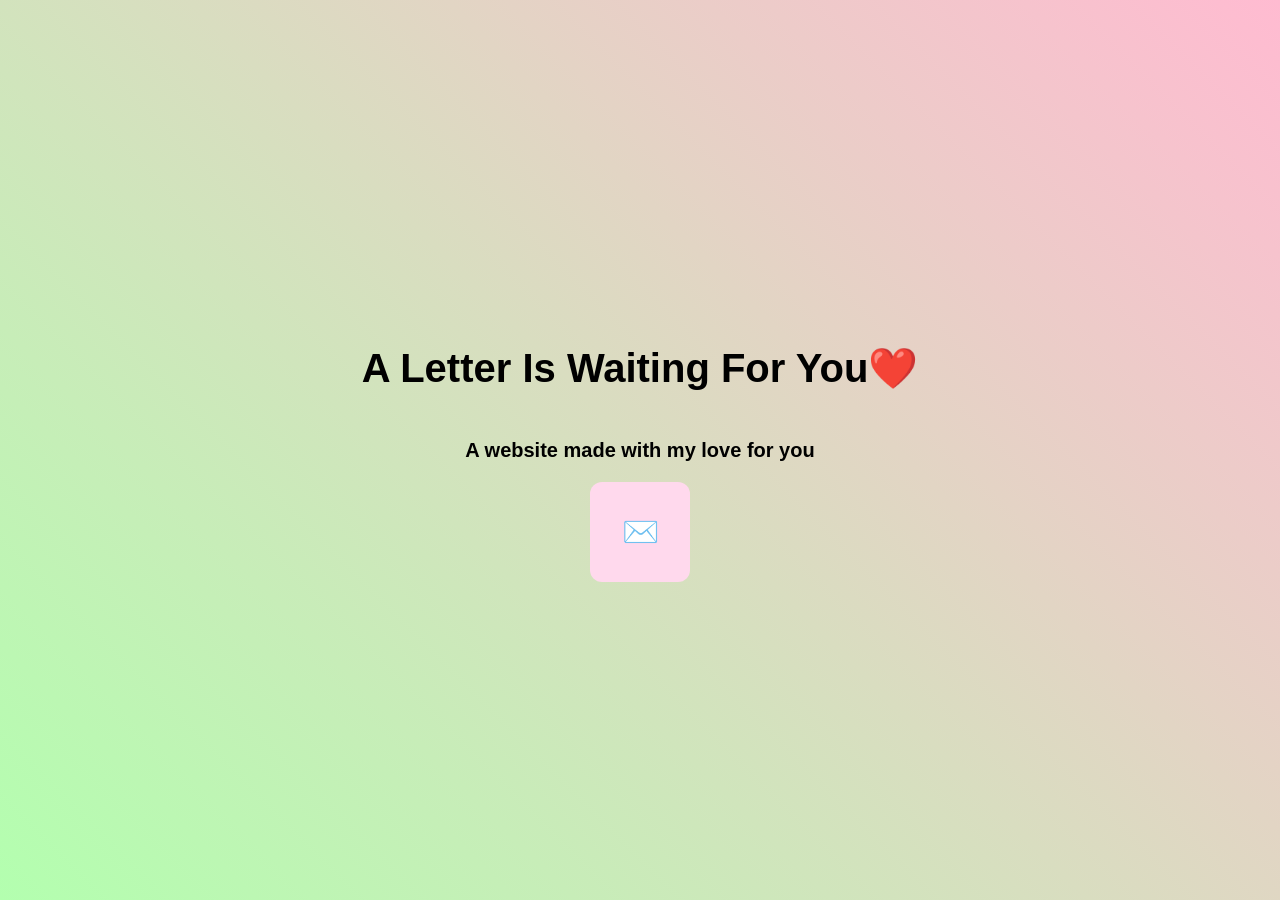
<file: index.html>
<!DOCTYPE html>
<html>
  <head>
    <meta charset="UTF-8" />
    <meta name="viewport" content="width=device-width, initial-scale=1.0" />
    <title>My Letter for Baobei</title>
    <link rel="stylesheet" href="style.css" />
  </head>
  <body>
    <h1>A Letter Is Waiting For You❤️</h1>

    <p>A website made with my love for you</p>

    <button class="front-button" aria-label="Open letter">✉️</button>

    <script>
  document.querySelector('.front-button').onclick = function() {
    window.location.href = 'letter.html';
  }
    </script>
  </body>
</html>
</file>
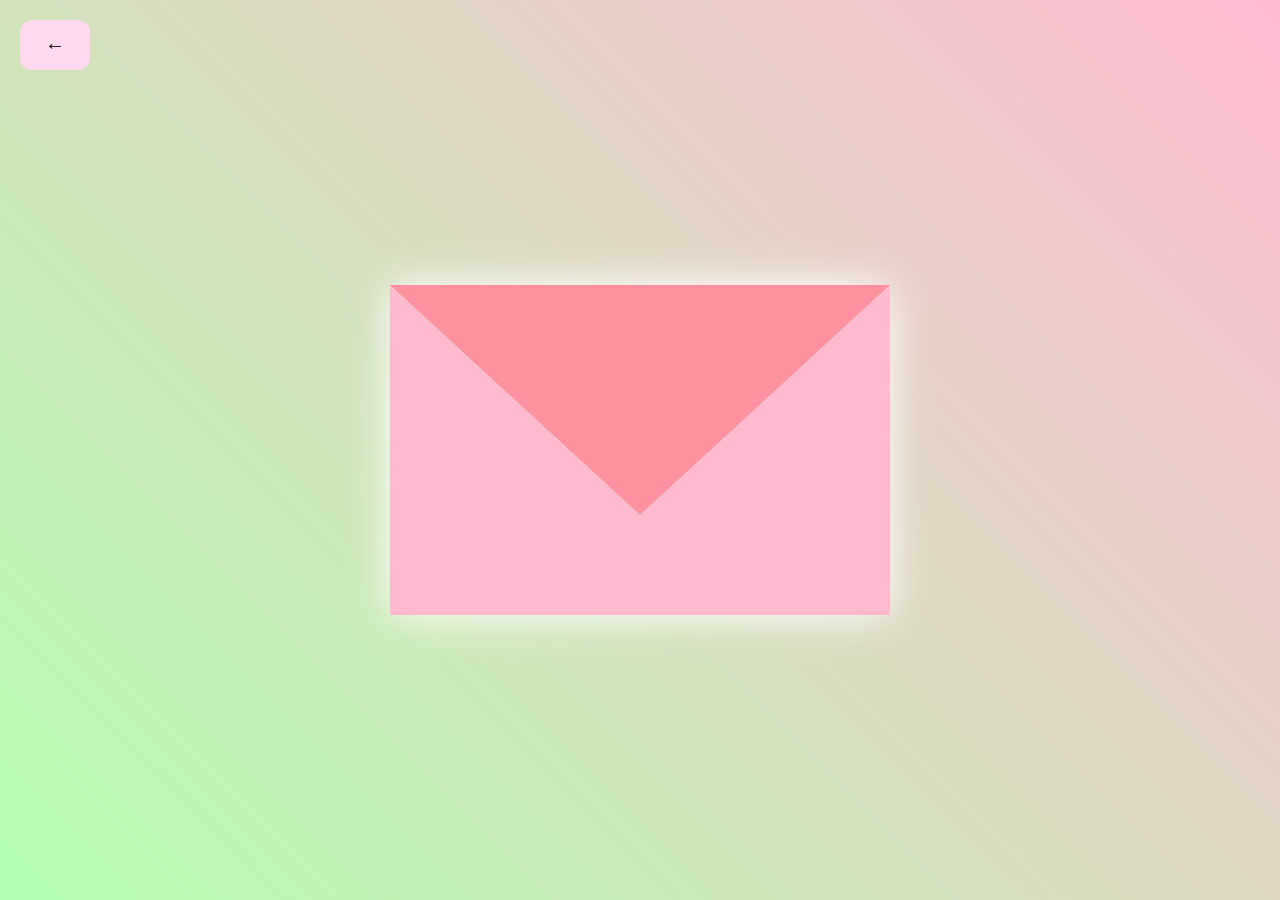
<file: letter.html>
<!DOCTYPE html>
<html>
  <head>
    <meta charset="UTF-8" />
    <meta name="viewport" content="width=device-width, initial-scale=1.0" />
    <title>My Letter</title>
    <link rel="stylesheet" href="Lstyle.css" />
  </head>
  <body>

    <button class="back-button" aria-label="back home">←</button>

    <div class="container">
      <div class="wrapper" id="letterWrapper">
        <div class="envelope">
          <div class="letter">
            <div class="text">
              <strong>Dear, Baobei</strong>
              <p>
                HAPPY BIRTHDAY MY HANDSOME BAOBEI!❤️
                <br>
                <br> I made this letter to show you how grateful I am that you were born into this world. Time may flies past but know that in every second of our life I will always be by your side. I may not be at your side to celebrate with you but I promise that I will do my best to make every birthday celebration you'll have feel like I am with you.
                <br> 
                <br> I appreciate and love everything about you, your smile that is like a magic that lightens up my day, your eyes that sparkles the most in the ocean of stars, your handsome face that is always mesmerizing me. Everything about you that cant be put into words because of how much amazing you are.
                <br>
                <br> You give me so much joy everytime we are together and I thank you for that. I am very lucky for having you. 
                <br> Thank you for always being kind, understanding, and being in my life. I thank your parents for taking care of you and raising you to be a good person. 
                <br> 
                <br> You're the best thing that ever happened to my life. I want us to spend all the next years together and I will keep loving you throughout those years.  
                <br> I love you so much and even if we grow older and change I will still love that new version of you, I will love every version of you. 
                <br>
                <br> I love you so so so much sayangku❤️
                <br>
                <br> Sincerely yours, Lhiareign, your wife
              </p>
            </div>
          </div>
        </div>
        <div class="stamp"></div>
      </div>
    </div>

    <script>
      const wrapper = document.getElementById('letterWrapper');
      const backButton = document.querySelector('.back-button');

      if (backButton) {
        backButton.addEventListener('click', function () {
          window.location.href = 'index.html';
        });
      }

      if (wrapper) {
        wrapper.addEventListener('click', function () {
          wrapper.classList.toggle('flap');
        });
      }
    </script>
  </body>
</html>
</file>
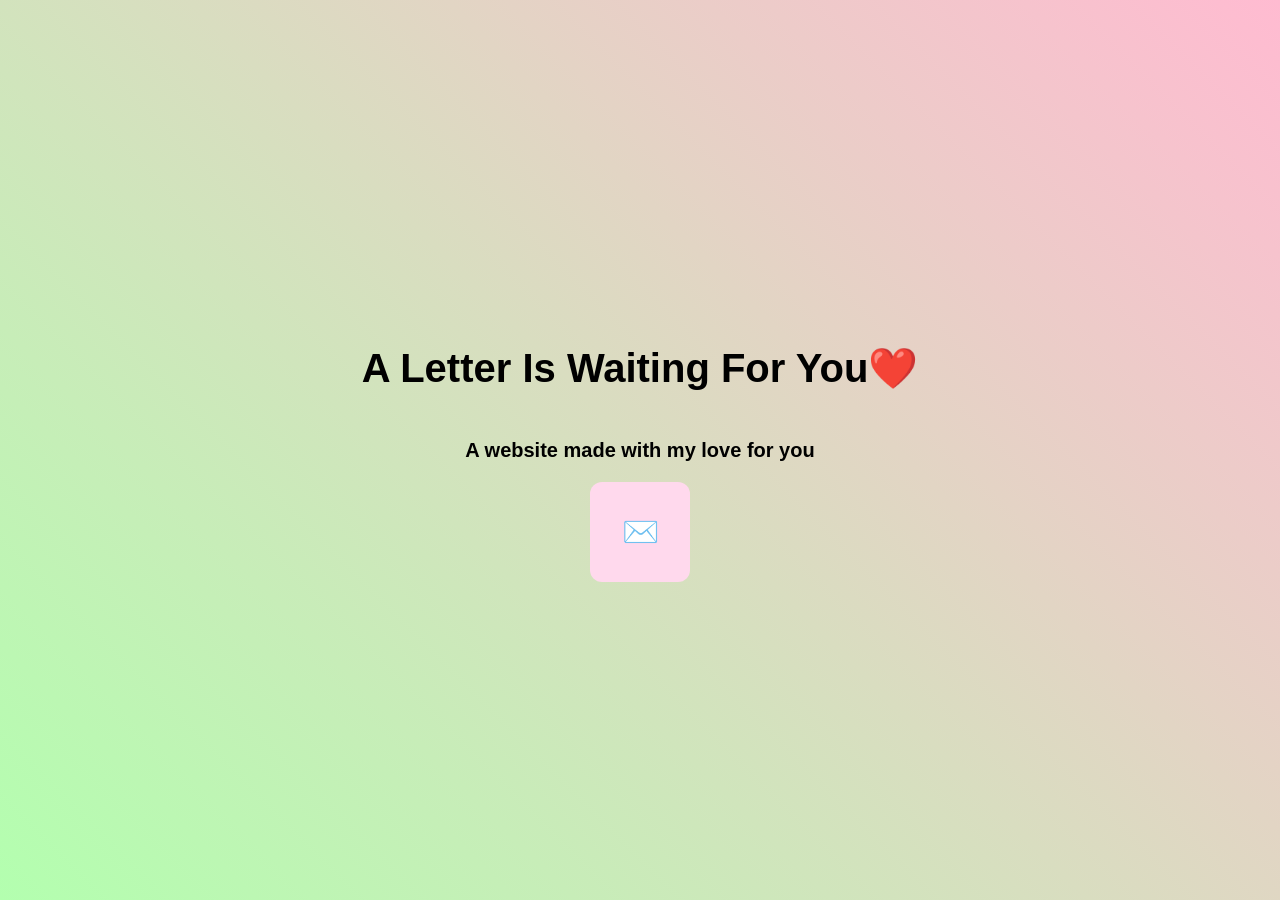
<file: main.html>
<!DOCTYPE html>
<html>
  <head>
    <meta charset="UTF-8" />
    <meta name="viewport" content="width=device-width, initial-scale=1.0" />
    <title>My Letter for Baobei</title>
    <link rel="stylesheet" href="style.css" />
  </head>
  <body>
    <h1>A Letter Is Waiting For You❤️</h1>

    <p>A website made with my love for you</p>

    <button class="front-button" aria-label="Open letter">✉️</button>

    <script>
  document.querySelector('.front-button').onclick = function() {
    window.location.href = 'letter.html';
  }
    </script>
  </body>
</html>
</file>
<file: style.css>
@view-transition {
  navigation: auto;
}


body {
  margin: 0;
  min-height: 100vh;
  display: flex;
  flex-direction: column;
  justify-content: center;
  align-items: center;
  text-align: center;
  font-family: Arial, sans-serif;
  font-size: 20px;
  font-weight: bold;
  background-image: linear-gradient(45deg, #b3ffaf, #ffbbd1);
}


.front-button {
  width: 100px;
  height: 100px;
  border: none;
  border-radius: 12px;
  font-size: 30px;
  cursor: pointer;
  display: inline-flex;
  align-items: center;
  justify-content: center;
  padding: 5px;
  padding-left: 10px;
  padding-right: 10px;
  background-color: rgb(255, 217, 237);
  transition: opacity 0.15s, background-color 0.15s;
  text-decoration: none;
  color: #000;
}
.front-button:hover {
  background-color: rgb(200, 255, 204);
  box-shadow: 5px 5px 10px rgba(0, 0, 0, 0.15);
}
.front-button:active {
  background-color: rgb(255, 175, 204);
}
</file>
<file: Lstyle.css>
@view-transition {
  navigation: auto;
}
:root{
  --primary: white;
  --shadow: rgb(255, 121, 121);
  --env: #94de99;
  --env-bot: #ff90a0;
  --env-flap: #ffbad0;
}
body {
  margin: 0;
  padding: 0;
  box-sizing: border-box;
  background-image: linear-gradient(45deg, #b3ffaf, #ffbbd1);
  display: flex;
  align-items: center;
  justify-content: center;
}

.back-button {
  position: absolute;
  top: 20px;
  left: 20px;
  justify-content: left;
  width: 70px;
  height: 50px;
  border: none;
  border-radius: 12px;
  background-color: rgb(255, 217, 237);
  font-size: 20px;
  font-weight: bold;
  cursor: pointer;
}
.back-button:hover {
  background-color: rgb(200, 255, 204);
  box-shadow: 5px 5px 10px rgba(0, 0, 0, 0.15);
}
.back-button:active {
  background-color: rgb(255, 175, 204);
}

.container {
  height: 100vh;
  display: grid;
  place-items: center;
}

.container > .wrapper {
  position: relative;
  width: 500px;
  height: 330px;
  background: var(--env);
  box-shadow: 0 0 40px var(--primary);
}

.container > .wrapper > .envelope {
  position: relative;
  width: 100%;
  height: 100%;
}

.container > .wrapper > .envelope::before {
  content: ' ';
  position: absolute;
  z-index: 2;
  border-top: 230px solid var(--env-bot);
  border-left: 250px solid transparent;
  border-right: 250px solid transparent;
  top: 0;
  transform-origin: top;

  /* Faster flap */
  transition: transform 0.4s ease;
}

.container > .wrapper > .envelope::after {
  content: ' ';
  position: absolute;
  z-index: 2;
  border-top: 230px solid transparent;
  border-left: 250px solid var(--env-flap);
  border-right: 250px solid var(--env-flap);
  border-bottom: 100px solid var(--env-flap);
  bottom: 0;
}

.letter {
  position: absolute;
  right: 10%;
  left: 10%;
  bottom: 0;
  width: 80%;
  height: 280px;
  box-sizing: border-box;

  background: var(--primary);
  opacity: 0;
  visibility: hidden;
  transform: translateY(40px) scale(0.8);

  transition:
    opacity 0.2s ease,
    transform 0.3s ease,
    visibility 0s linear 0.3s;

  padding: 20px;
  box-shadow: 0 0 10px var(--shadow);

  overflow-y: auto;
}
.letter > .text {
  font-family: 'Gill Sans', 'Gill Sans MT', Calibri, 'Trebuchet MS', sans-serif;
  font-size: 25px;
  color: black;
  text-align: left;
}

.flap > .envelope::before {
  z-index: 0;
  transform: rotateX(180deg);

  /* Must match flap speed */
  transition: transform 0.4s ease;
}

.flap > .envelope .letter {
  z-index: 3;
  bottom: 100px;
  opacity: 1;
  visibility: visible;
  transform: translateY(0) scale(1);

  /* 0.45s = flap finishes first, then letter appears */
  transition-delay: 0.45s;
}
</file>
